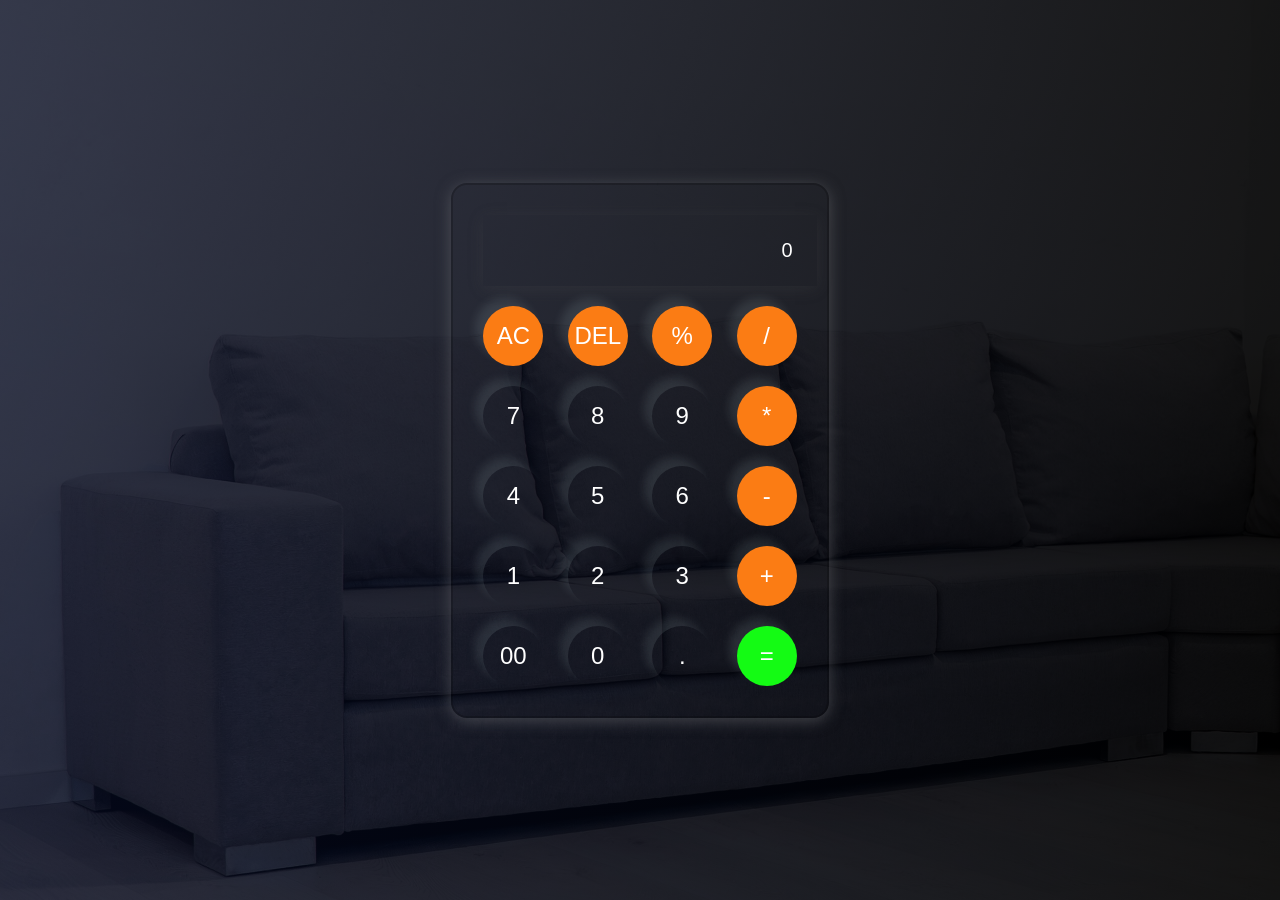
<file: Calculator/index.html>
<!DOCTYPE html>
<html lang="en">
<head>
    <meta charset="UTF-8">
    <meta name="viewport" content="width=device-width, initial-scale=1.0">
    <title>Calculator Application|bestCode</title>
    <link rel="stylesheet" href="style.css">
</head>
<body>
    <div class="heroCalculator">
        <input type="text" id="inputField" placeholder="0" >
        <div>
            <button class="operator">AC</button>
            <button class="operator">DEL</button>
            <button class="operator">%</button>
            <button class="operator">/</button>
        </div>
        <div>
            <button>7</button>
            <button>8</button>
            <button>9</button>
            <button class="operator">*</button>
        </div>
        <div>
            <button>4</button>
            <button>5</button>
            <button>6</button>
            <button class="operator">-</button>
        </div>
        <div>
            <button>1</button>
            <button>2</button>
            <button>3</button>
            <button class="operator">+</button>
        </div>
        <div>
            <button>00</button>
            <button>0</button>
            <button>.</button>
            <button class="equalBtn">=</button>
        </div>

    </div>
    <script src="index.js"></script>
</body>
</html>
</file>
<file: Calculator/style.css>
*{
    padding: 0;
    margin: 0;
    box-sizing: border-box;
    font-family: sans-serif;
    /* you can add googlefonts */
}

body{
    width: 100%;
    height: 100vh;
    display: flex;
    justify-content: center;
    align-items: center;
    background:linear-gradient(to right,rgba(4,9,30,0.8),rgba(0,0,0,0.9)),url(images/ba.jpg);
    background-position: center;
    background-size: cover;
    background-repeat: no-repeat;
}

.heroCalculator{
    border: 2px solid rgba(0,0,0,0.2);
    padding: 20px;
    border-radius: 16px;
    background: transparent;
    box-shadow: 0px 3px 15px rgba(113,115,119,0.5);
}

input{
    width: 100%;
    border: none;
    padding: 24px;
    color: #ffffff;
    margin: 10px;
    background: transparent;
    box-shadow: 0px 3px 15px rgba(84,84,84,0.2);
    font-size: 20px;
    text-align: right;
    cursor: pointer;
}
input::placeholder{
    color: #ffffff;
}

button{
    border: none;
    width: 60px;
    height: 60px;
    margin: 10px;
    border-radius: 50%;
    background: transparent;
    color: #ffffff;
    font-size: 24px;
    box-shadow: -8px -8px 10px rgba(225,255,255,0.1);
}
.equalBtn{
    background-color: #14fb14;
}
.operator{
    background-color: #fb7c14;
}
</file>
